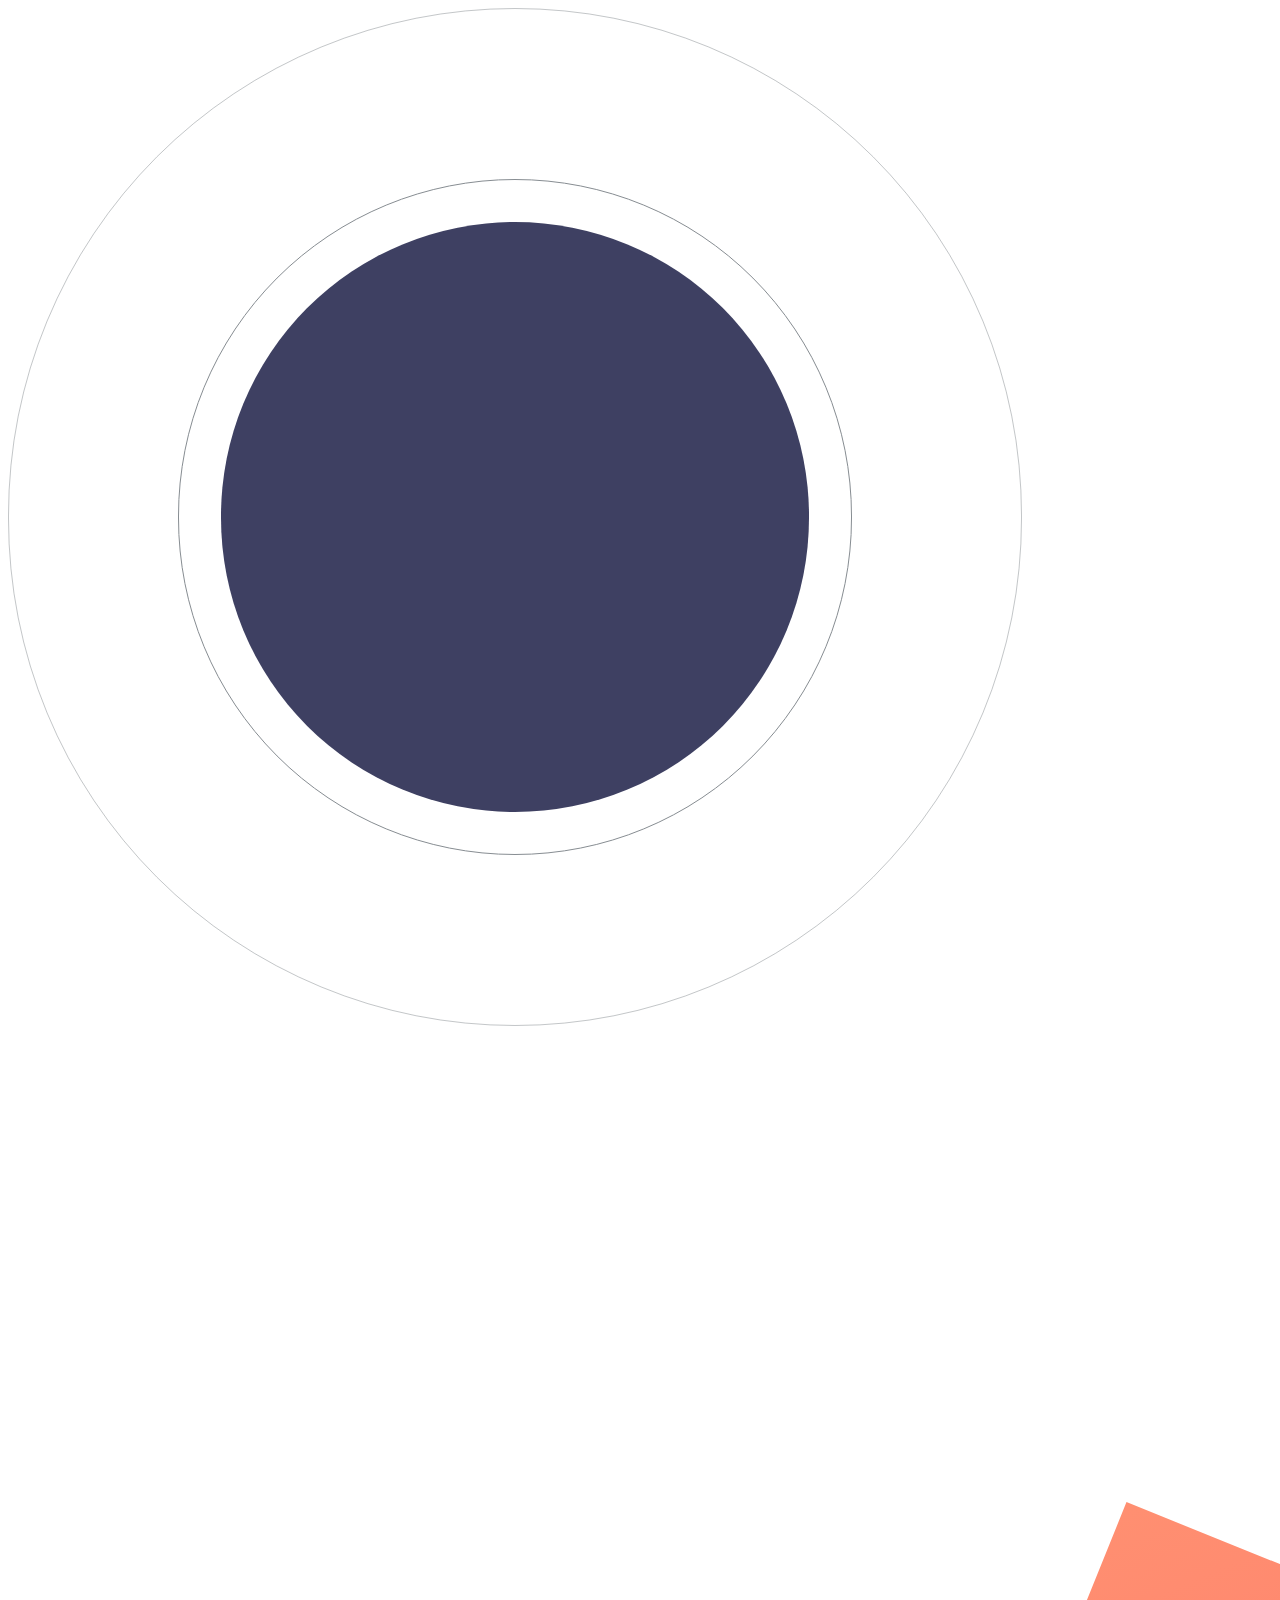
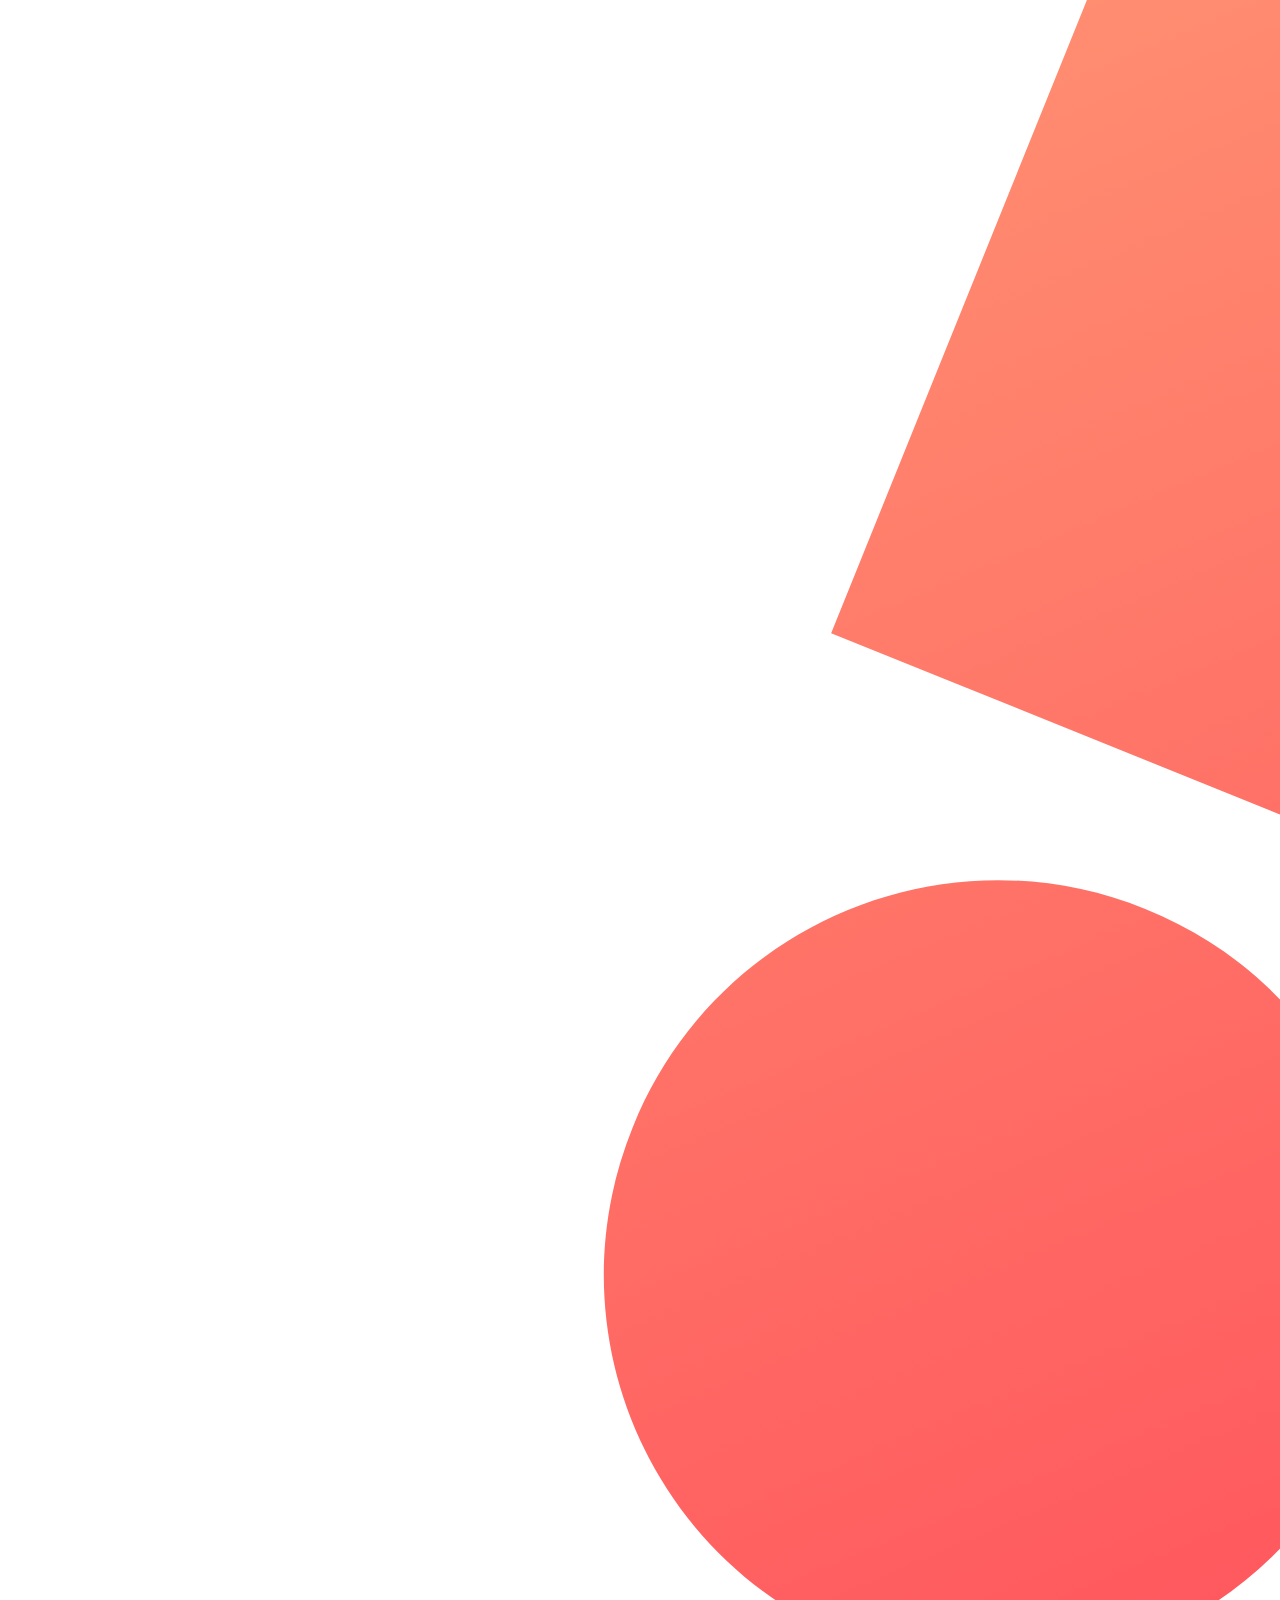
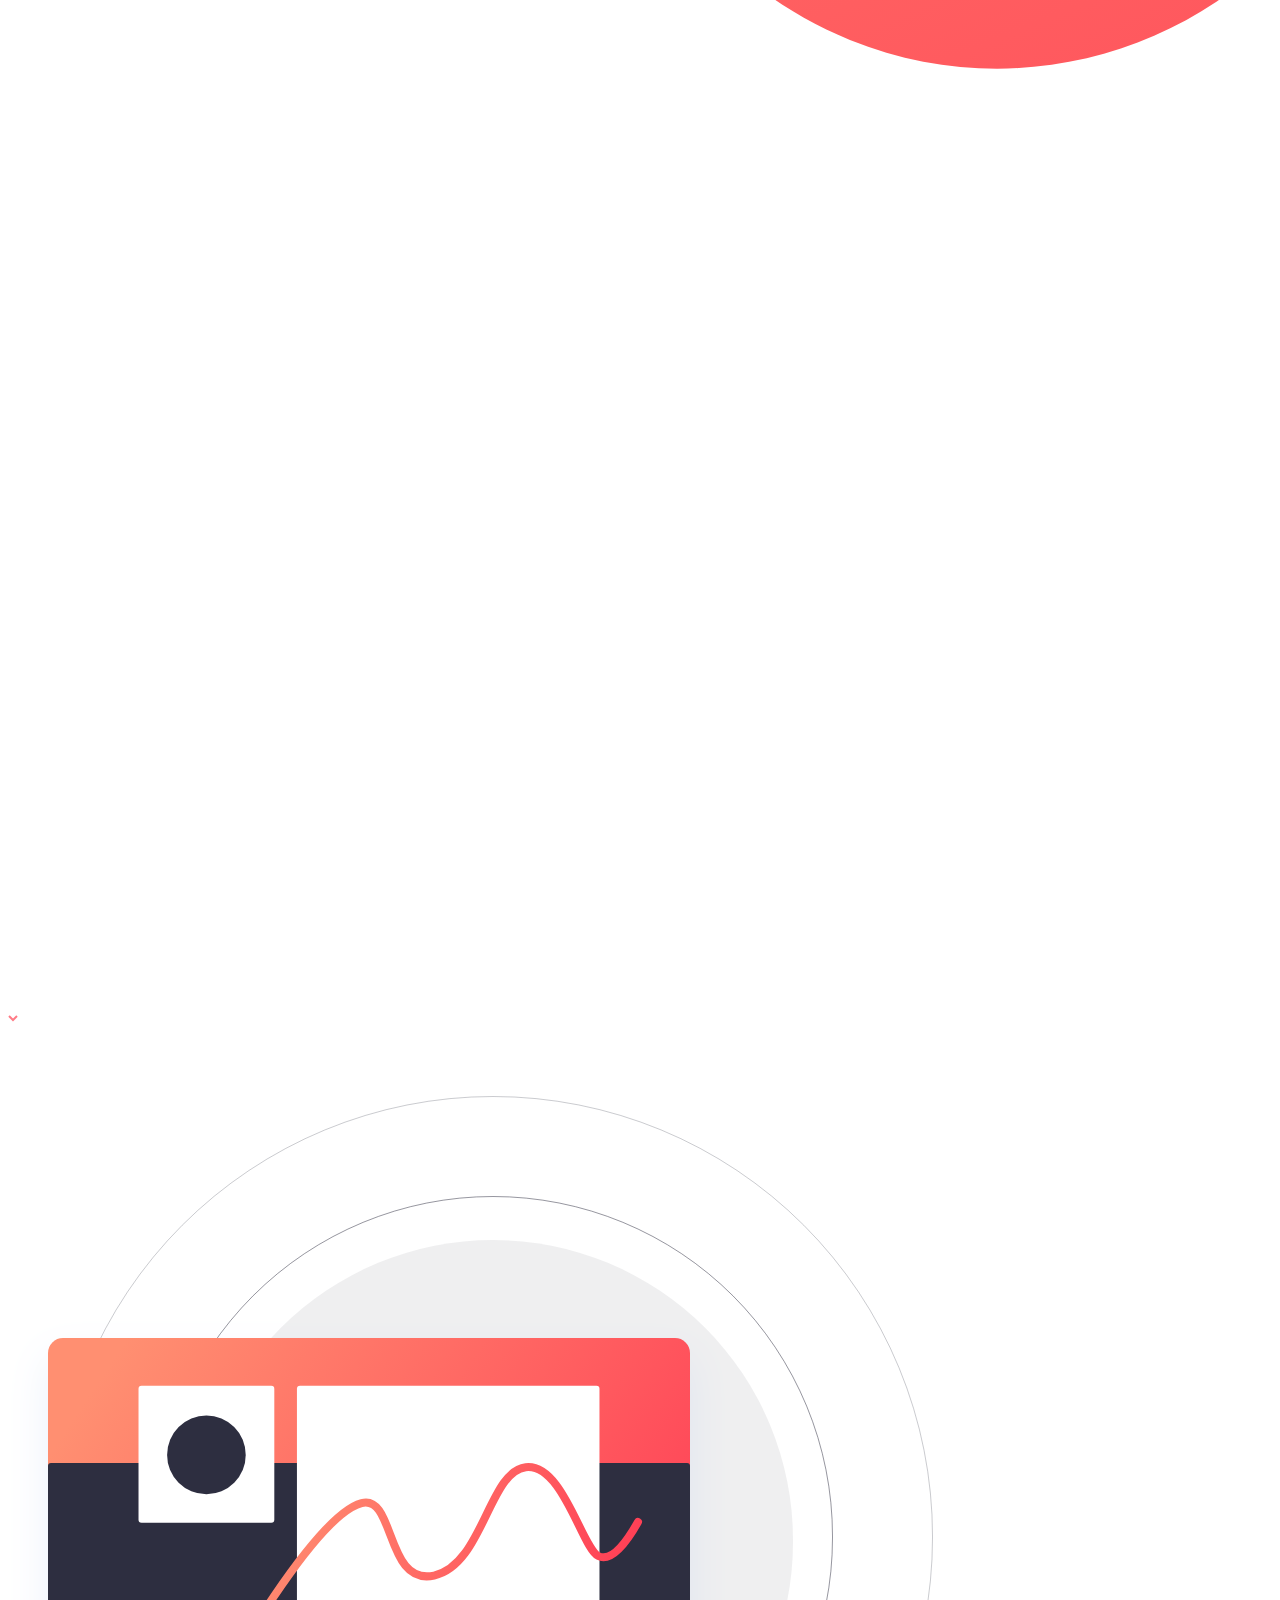
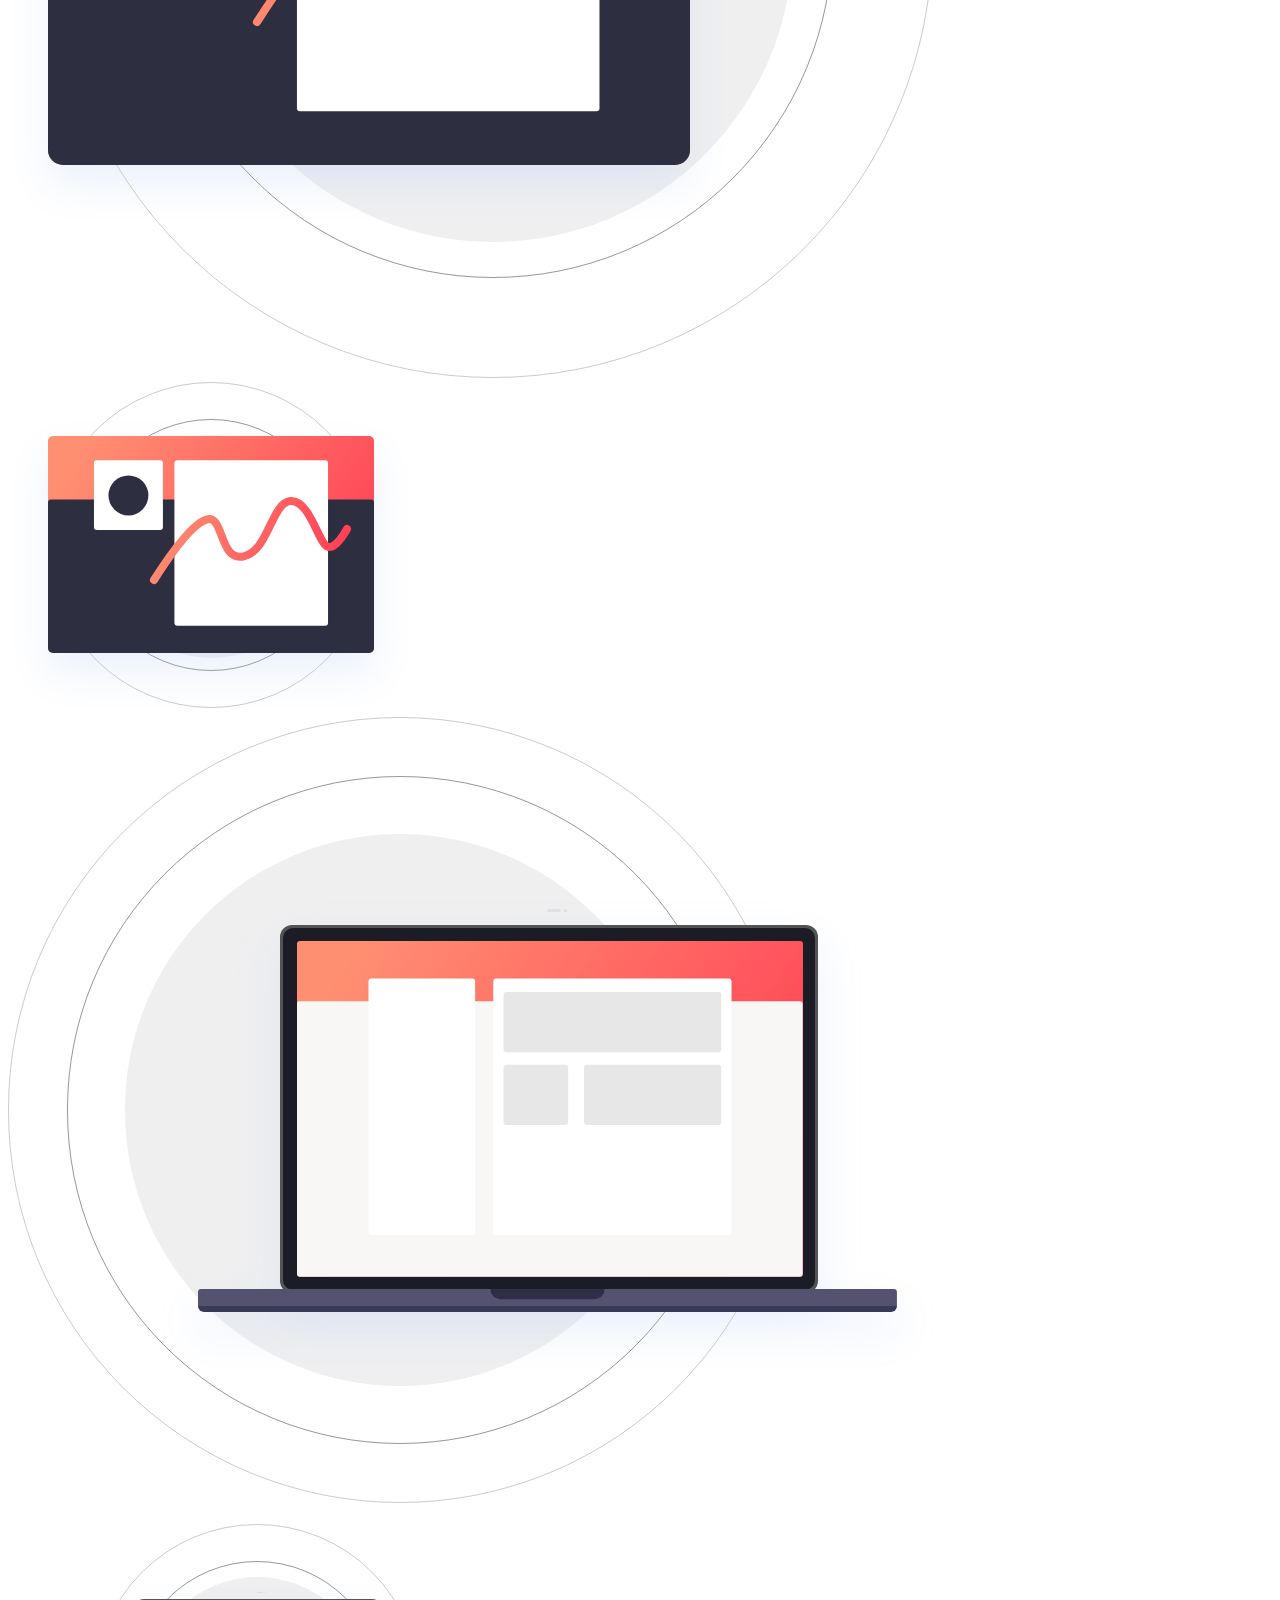
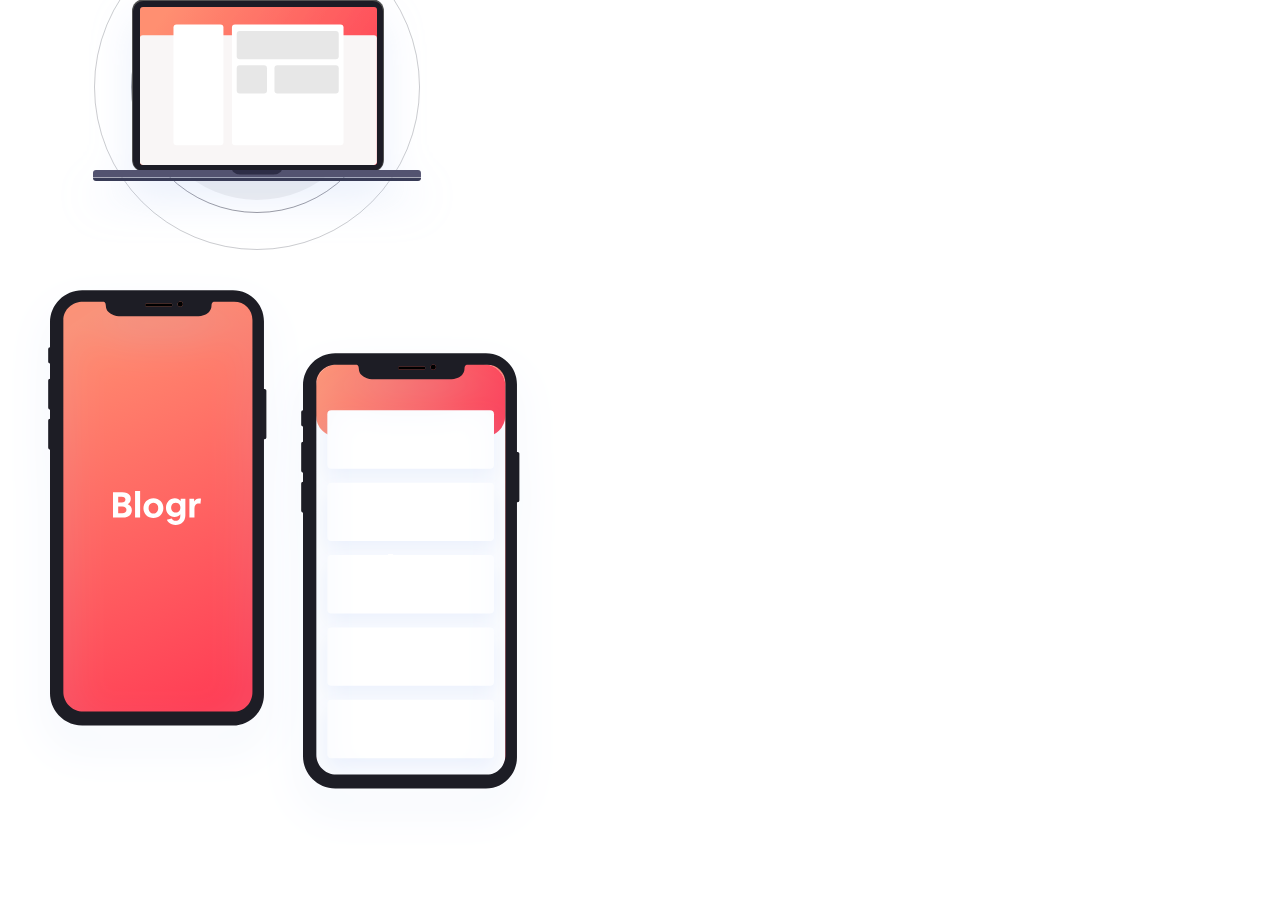
<file: resource.html>
<!DOCTYPE html>
<html lang="en">

<head>
    <meta charset="UTF-8">
    <meta http-equiv="X-UA-Compatible" content="IE=edge">
    <meta name="viewport" content="width=device-width, initial-scale=1.0">
    <title>Document</title>
</head>

<body>
    <img src="./images/bg-pattern-circles.svg" alt="">
    <br><img src="./images/bg-pattern-intro.svg" alt="">
    <br><img src="./images/icon-arrow-dark.svg" alt="">
    <br><img src="./images/icon-arrow-light.svg" alt="">
    <br><img src="./images/icon-close.svg" alt="">
    <br><img src="./images/icon-hamburger.svg" alt="">
    <br><img src="./images/illustration-editor-desktop.svg" alt="">
    <br><img src="./images/illustration-editor-mobile.svg" alt="">
    <br><img src="./images/illustration-laptop-desktop.svg" alt="">
    <br><img src="./images/illustration-laptop-mobile.svg" alt="">
    <br><img src="./images/illustration-phones.svg" alt="">
    <br><img src="./images/logo.svg" alt="">
</body>

</html>
</file>
